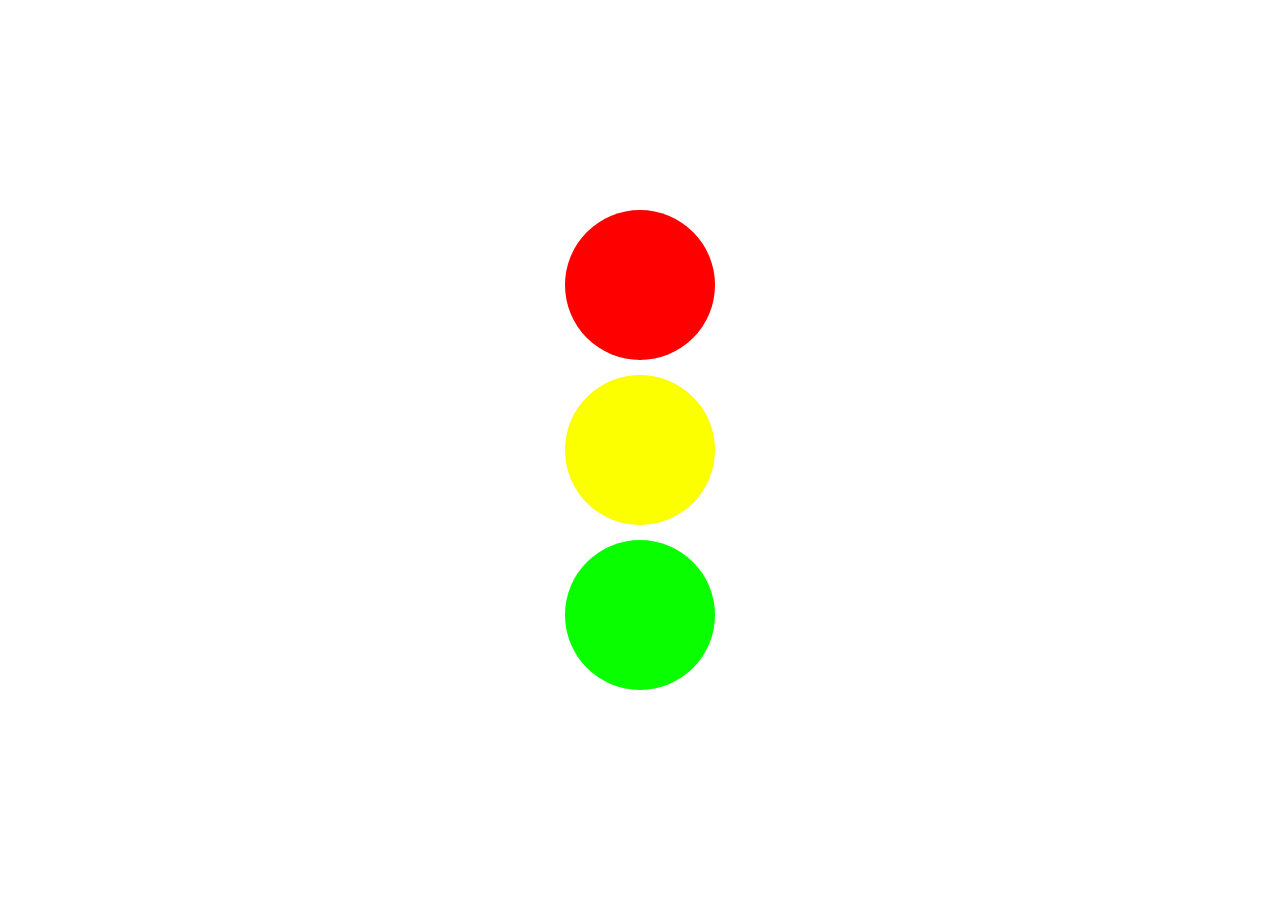
<file: pages/atividade3.html>
<!DOCTYPE html>
<html lang="pt-br">
<head>
    <meta charset="UTF-8">
    <meta name="viewport" content="width=device-width, initial-scale=1.0">
    <title>Atividades</title>
    <link rel="stylesheet" href="../assets/styles/atividade3.css" />
</head>
<body>
    <section>
        <div class="semaforo-cores">
            <div class="luz-vermelha"></div>
            <div class="luz-amarela"></div>
            <div class="luz-verde"></div>
        </div>
    </section>
</body>
</html>
</file>
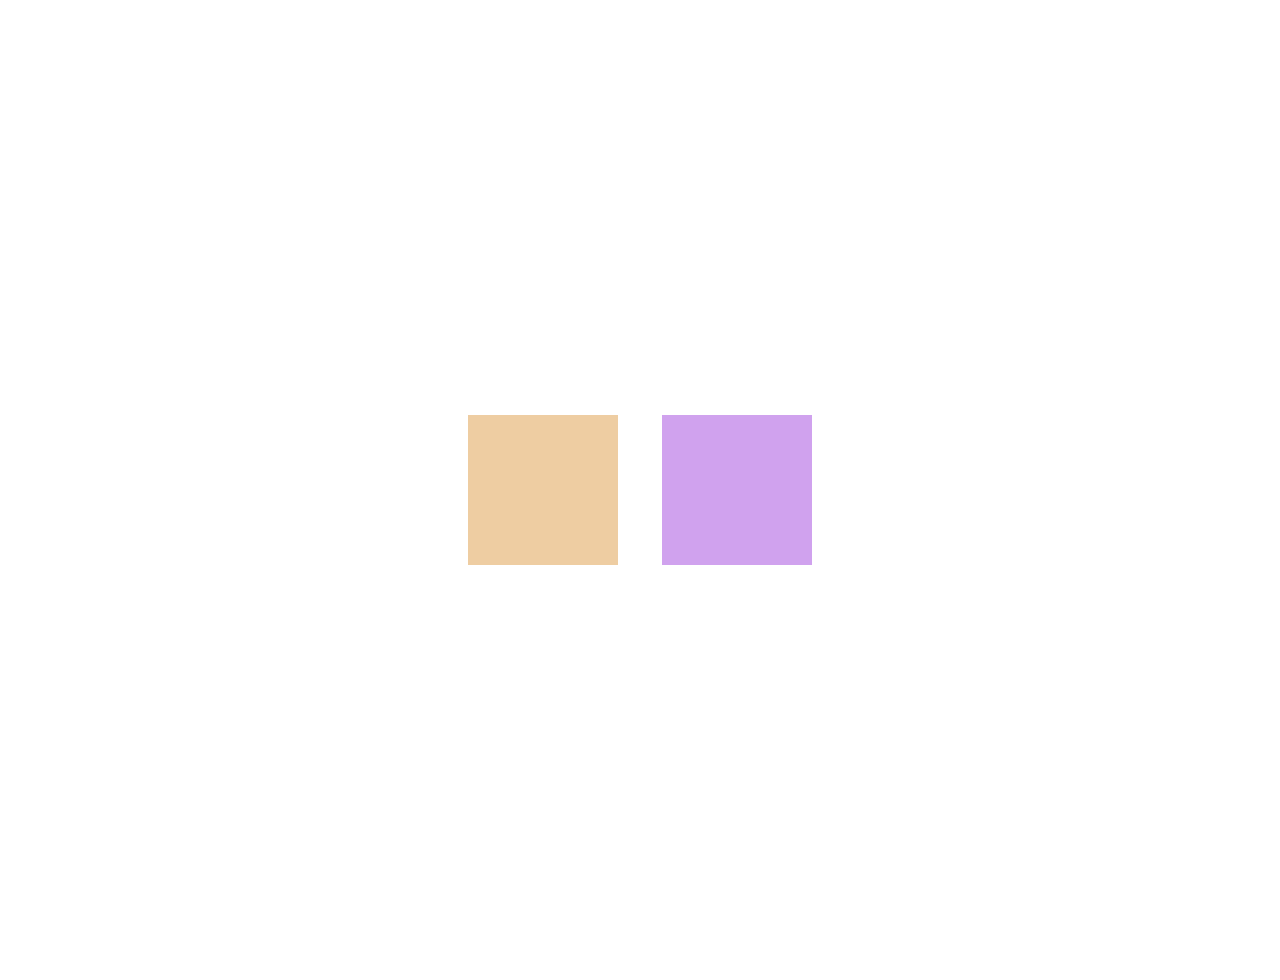
<file: pages/atividades2.html>
<!DOCTYPE html>
<html lang="pt-br">
<head>
    <meta charset="UTF-8">
    <meta name="viewport" content="width=device-width, initial-scale=1.0">
    <title>Atividades</title>
    <link rel="stylesheet" href="../assets/styles/atividades2.css" />
</head>
<body>
    <section>
        <div class = row-reverse>
            <div class = row-item1></div>
            <div class = row-item2></div>
        </div>
    </section>
</body>
</html>
</file>
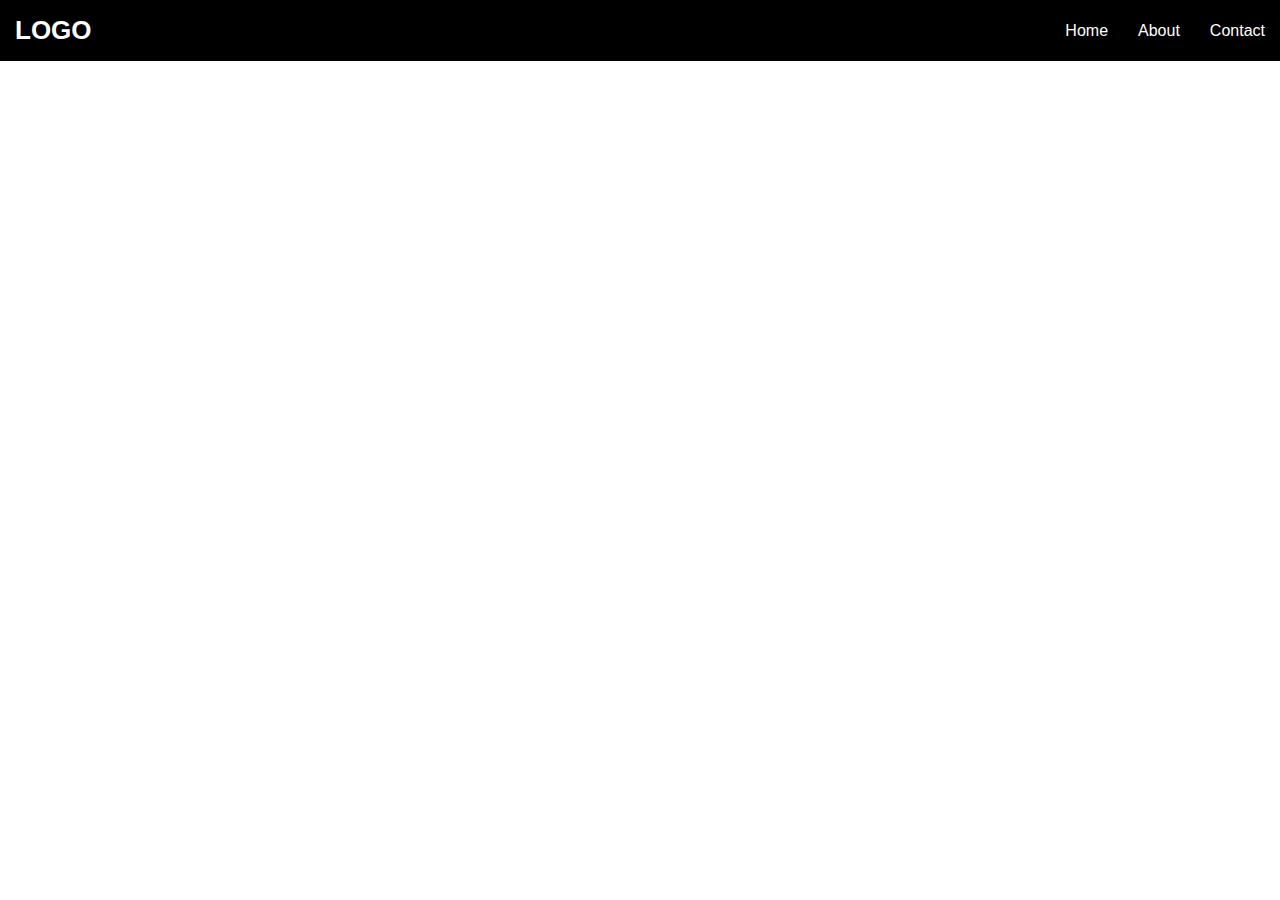
<file: pages/header.html>
<!DOCTYPE html>
<html lang="pt-br">
<head>
    <meta charset="UTF-8">
    <meta name="viewport" content="width=device-width, initial-scale=1.0">
    <title>Modelo de Header</title>
    <link rel="stylesheet" href="../assets/styles/header.css"
</head>
<body>
    <header>
        <div class="logo">LOGO</div>
        
        <div class="menu">
            <a href="#home">Home</a>
            <a href="#about">About</a>
            <a href="#contact">Contact</a>
        </div>
    </header>
</body>
</html>
</file>
<file: assets/styles/atividade3.css>
*{
    margin: 0;
    padding: 0;
    box-sizing: border-box;
}

.semaforo-cores {
    height: 100vh;
    display:flex;
    gap: 15px;
    padding: 10px;
    flex-direction: column;
    background-color: white;
    border-radius: 8px;
    justify-content: center;
    align-items: center;
}

.luz-vermelha {
    width: 150px;
    height: 150px;
    border-radius: 50%;
    background-color: red;
}
.luz-amarela {
    width: 150px;
    height: 150px;
    border-radius: 50%;
    background-color: rgb(251, 255, 0);
}
.luz-verde {
    width: 150px;
    height: 150px;
    border-radius: 50%;
    background-color: rgb(9, 255, 0);
}
</file>
<file: assets/styles/atividades2.css>
*{
    margin: 0px;
    padding: 0px;
    box-sizing: border-box;
}

.row-reverse {
    height: 100vh;
    margin: 40px auto;
    display: flex;
    gap: 20px;
    justify-content: center;
    align-items: center;
}


.row-item1{
    width: 150px;
    height: 150px;
    background-color: rgb(238, 205, 162);
    margin: 12px;
    display: flex;
    justify-content: center;
    align-items: center;
}

.row-item2{
    width: 150px;
    height: 150px;
    background-color: rgb(208, 162, 238);
    margin: 12px;
    display: flex;
    justify-content: center;
    align-items: center;
}
</file>
<file: assets/styles/header.css>
* {
margin: 0;
padding: 0;
box-sizing: border-box;
}

body {
    font-family:'Gill Sans', 'Gill Sans MT', Calibri, 'Trebuchet MS', sans-serif
}

header {
    padding: 15px;
    background-color: black;
    color: white;
    display: flex;
    justify-content: space-between;
    align-items: center;
}

.logo {
    font-size: 26px;
    font-weight: bold;
}

.menu {
    display: flex;
    gap: 30px;
}

.menu a {
    color: white;
    text-decoration: none;
    font-size: 16px;
}

.menu a:hover {
    color: rgb(172, 88, 250);
    transition: all 0.5s ease;
}
</file>
